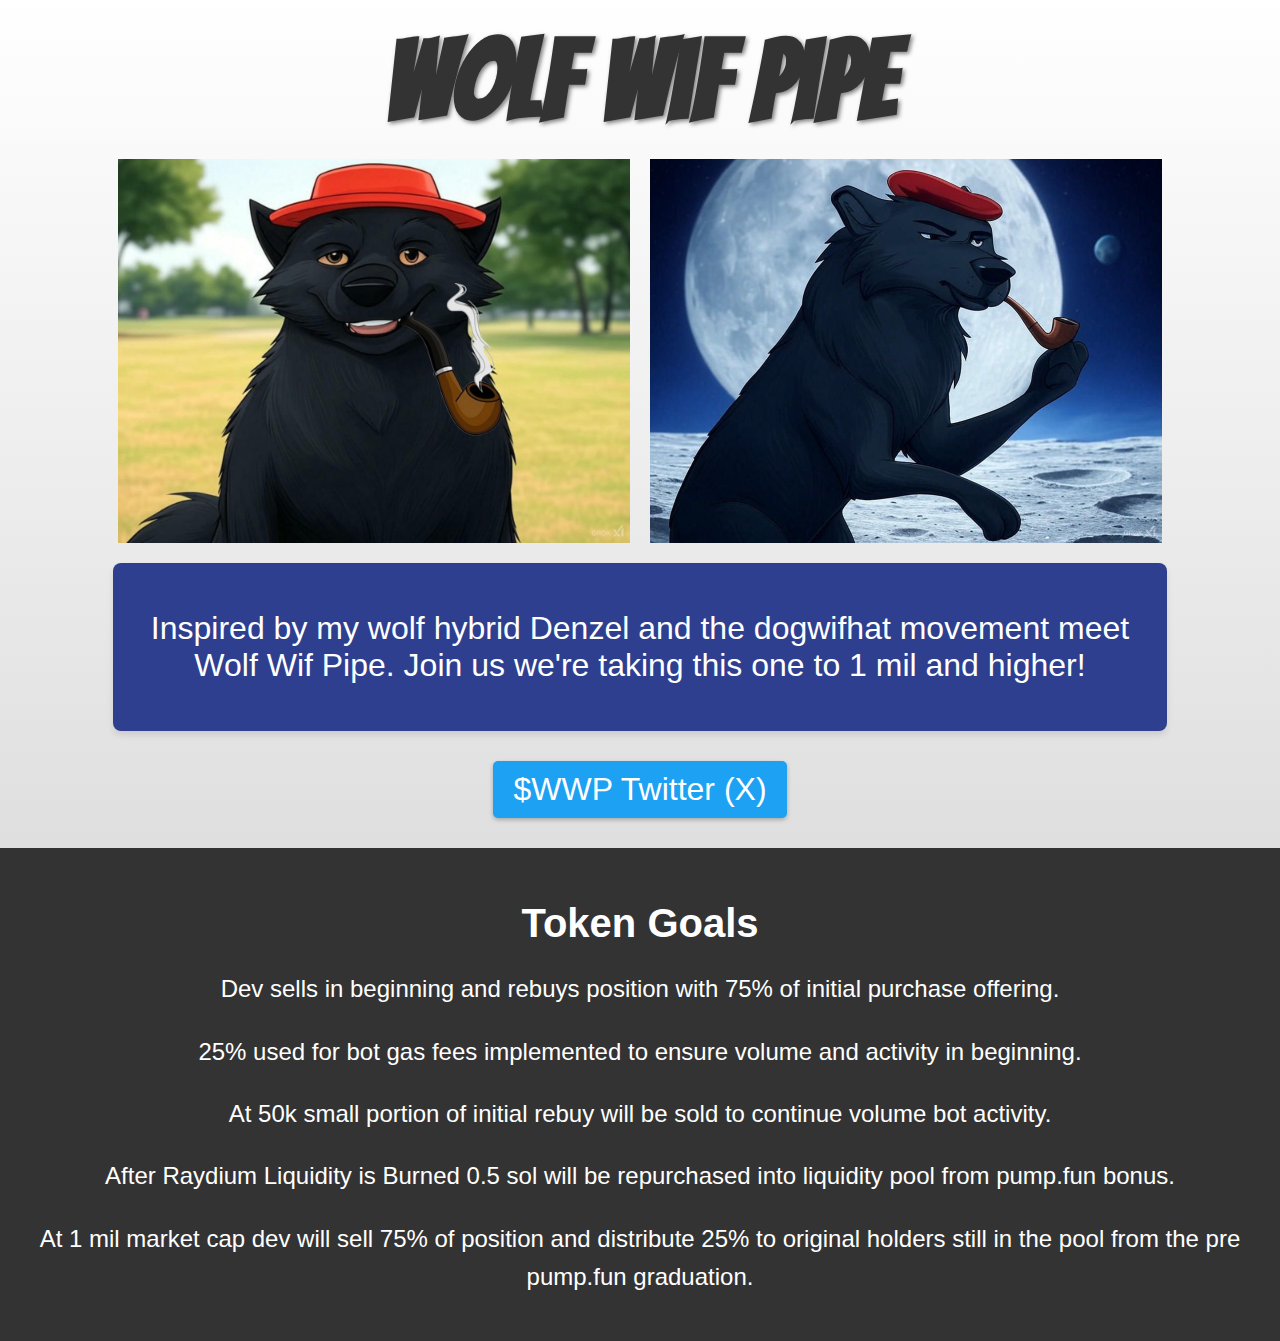
<file: index.html>
<!DOCTYPE html>
<html lang="en">
<head>
    <meta charset="UTF-8">
    <meta name="viewport" content="width=device-width, initial-scale=1.0">
    <title>Wolf Wif Pipe $WWP</title>
    <link href="https://fonts.googleapis.com/css2?family=Bangers&display=swap" rel="stylesheet">
    <link rel="stylesheet" href="styles.css">
</head>
<body>
    <header>
        <h1>Wolf Wif Pipe</h1>
    </header>
    <!-- Container for Images -->
    <div class="image-container">
        <img src="static/images/photo_2025-02-16_13-32-18.jpg" alt="Photo 1">
        <img src="static/images/photo_2025-02-16_16-16-19.jpg" alt="Photo 2">
    </div>
    <!-- Bio Box with Photo Description -->
    <div class="bio-box">
        <p>Inspired by my wolf hybrid Denzel and the dogwifhat movement meet Wolf Wif Pipe.
           Join us we're taking this one to 1 mil and higher!</p>
    </div>

        <!-- Twitter Link -->
    <div>
        <a href="https://x.com/wolfwiffrisbee" class="twitter-link">$WWP Twitter (X)</a>
    </div>

    <!-- Footer with Goals -->
    <footer>
        <h2>Token Goals</h2>
        <p>Dev sells in beginning and rebuys position with 75% of initial purchase offering.</p>
        <p>25% used for bot gas fees implemented to ensure volume and activity in beginning.</p>
        <p>At 50k small portion of initial rebuy will be sold to continue volume bot activity.</p>
        <p>After Raydium Liquidity is Burned 0.5 sol will be repurchased into liquidity pool from pump.fun bonus.</p>
        <p>At 1 mil market cap dev will sell 75% of position and distribute 25% to original holders still in the pool from the pre pump.fun graduation.</p>
    </footer>
</body>
</html>
</file>
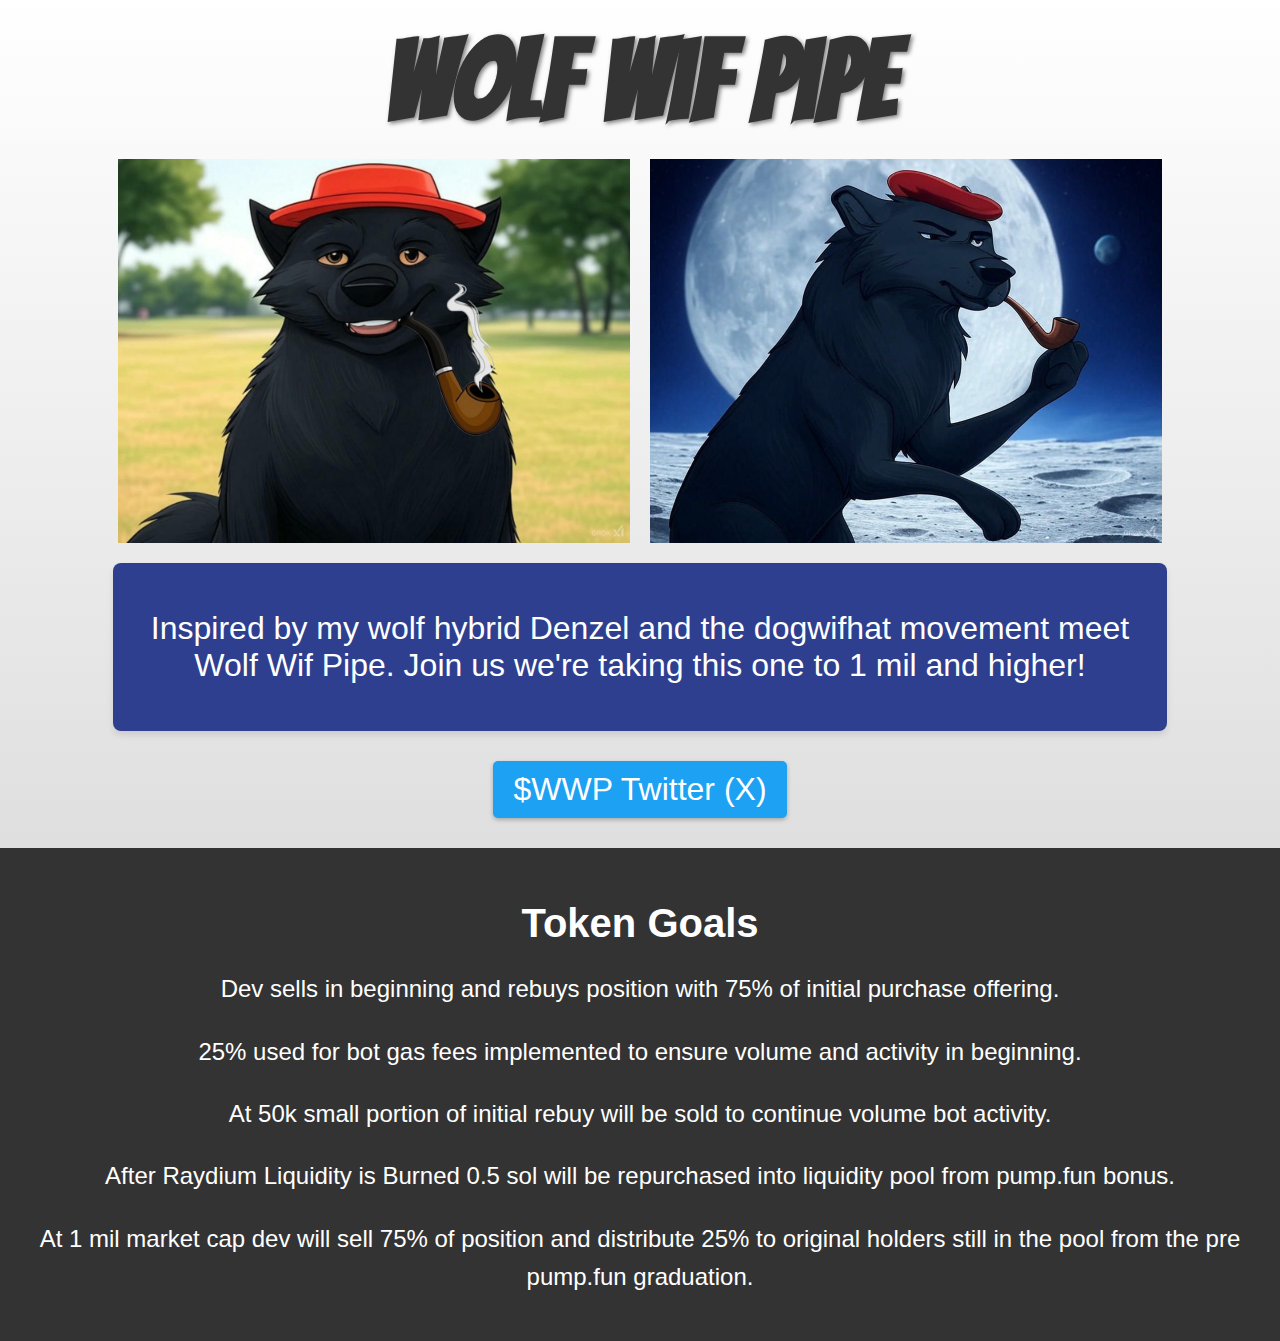
<file: index.html.html>
<!DOCTYPE html>
<html lang="en">
<head>
    <meta charset="UTF-8">
    <meta name="viewport" content="width=device-width, initial-scale=1.0">
    <title>Simple Bio Page</title>
    <link href="https://fonts.googleapis.com/css2?family=Bangers&display=swap" rel="stylesheet">
    <link rel="stylesheet" href="styles.css">
</head>
<body>
    <header>
        <h1>Wolf Wif Pipe</h1>
    </header>
    <!-- Container for Images -->
    <div class="image-container">
        <img src="static/images/photo_2025-02-16_13-32-18.jpg" alt="Photo 1">
        <img src="static/images/photo_2025-02-16_16-16-19.jpg" alt="Photo 2">
    </div>
    <!-- Bio Box with Photo Description -->
    <div class="bio-box">
        <p>Inspired by my wolf hybrid Denzel and the dogwifhat movement meet Wolf Wif Pipe.
           Join us we're taking this one to 1 mil and higher!</p>
    </div>

        <!-- Twitter Link -->
    <div>
        <a href="https://x.com/wolfwiffrisbee" class="twitter-link">$WWP Twitter (X)</a>
    </div>

    <!-- Footer with Goals -->
    <footer>
        <h2>Token Goals</h2>
        <p>Dev sells in beginning and rebuys position with 75% of initial purchase offering.</p>
        <p>25% used for bot gas fees implemented to ensure volume and activity in beginning.</p>
        <p>At 50k small portion of initial rebuy will be sold to continue volume bot activity.</p>
        <p>After Raydium Liquidity is Burned 0.5 sol will be repurchased into liquidity pool from pump.fun bonus.</p>
        <p>At 1 mil market cap dev will sell 75% of position and distribute 25% to original holders still in the pool from the pre pump.fun graduation.</p>
    </footer>
</body>
</html>
</file>
<file: styles.css>
body {
    font-family: Arial, sans-serif;
    font-size: 2rem; /* Standard size for body text */
    text-align: center;
    margin: 0;
    padding: 0;
    background: linear-gradient(to bottom, #fff, #ccc);
}

header h1 {
    font-family: 'Bangers', cursive;
    font-size: 7rem; /* Increased size for header */
    color: #333;
    margin: 20px 0;
    text-shadow: 2px 2px 4px rgba(0,0,0,0.5);
    animation: flash 3s infinite;
}

img {
    max-width: 100%; /* Ensures images are not larger than the screen width */
    height: auto;
    margin-bottom: 20px;
}

.image-container {
    display: flex;
    justify-content: center;
    align-items: center; /* This centers the images vertically if they are of different heights */
    margin-bottom: 20px;
}

.image-container img {
    width: 40%; /* Reducing size to 40% of their container, which is effectively a 60% reduction in size */
    height: auto;
    margin: 0 10px; /* Adds spacing between the images */
}

.bio-box {
    margin: 20px auto;
    padding: 15px;
    background-color: #2e3f90;
    color: #fff; /* Ensuring good contrast for readability */
    width: 80%; /* Managing box width for better content management */
    box-shadow: 0 4px 6px rgba(0,0,0,0.1);
    border-radius: 8px;
}

.twitter-link {
    display: block;
    background-color: #1DA1F2;
    color: white;
    text-decoration: none;
    padding: 10px 20px;
    margin: 30px auto;
    width: fit-content;
    border-radius: 5px;
    box-shadow: 0 2px 4px rgba(0,0,0,0.25);
    animation: flash 2s infinite;
}

footer {
    padding: 20px;
    background-color: #333;
    color: white;
    text-align: center;
    font-size: 1.5rem; /* Increased footer text size for better visibility */
}

footer h2 {
    font-size: 2.5rem; /* Appropriately large header in footer for emphasis */
    margin-bottom: 15px;
}

footer p {
    line-height: 1.6; /* Improved line height for better text flow and readability */
}

@keyframes flash {
    0%, 100% { opacity: 1; }
    50% { opacity: 0.5; } /* Adjusted to be less jarring but still noticeable */
}
</file>
